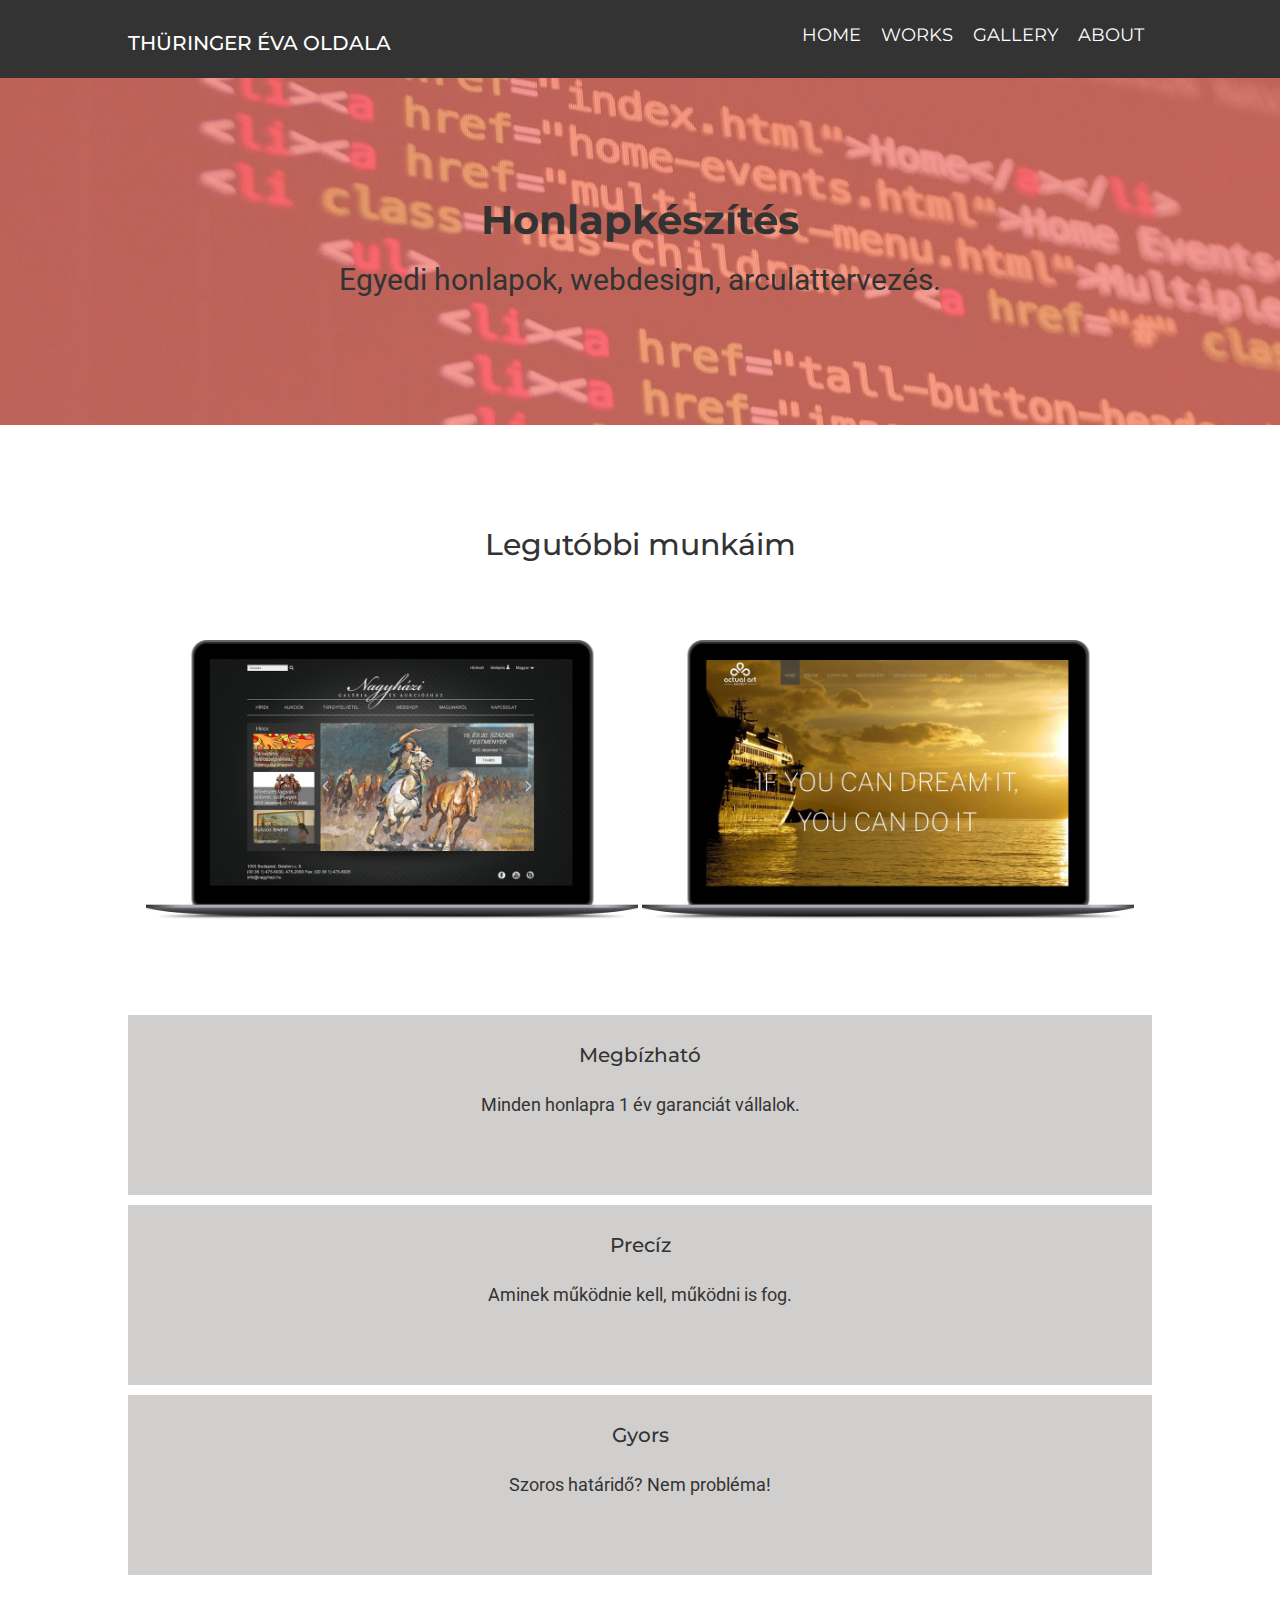
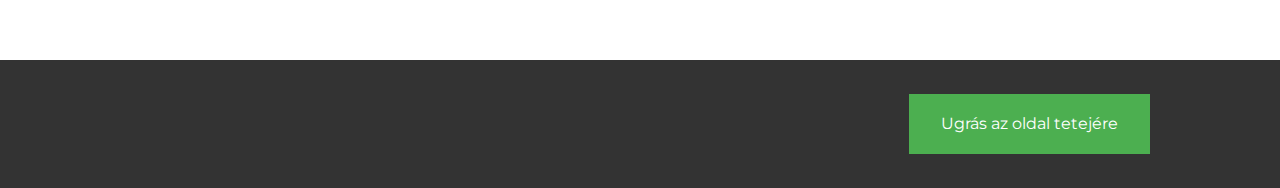
<file: index.html>
<!DOCTYPE html>
<html lang="en">

<head>
    <meta charset="UTF-8">
    <meta name="viewport" content="width=device-width, initial-scale=1.0">
    <link rel="stylesheet" href="/style.css">
    <title>Thüringer Éva</title>
</head>

<body>
    <header id="top">
        <div class="container">
            <div id="logo">
                <h3>Thüringer Éva oldala</h3>
            </div>
            <nav id="menu">
                <ul>
                    <li><a href="/index.html">Home</a></li>
                    <li><a href="/works.html">Works</a></li>
                    <li><a href="/gallery.html">Gallery</a></li>
                    <li><a href="/about.html">About</a></li>
                </ul>
            </nav>
        </div>
    </header>
    <main>
        <section id="intro">
            <div class="intro-text">
                <h1>Honlapkészítés</h1>
                <p>Egyedi honlapok, webdesign, arculattervezés.</p>
            </div>
        </section>
        <div class="wrapper">
        <section id="pictures">
            <h2>Legutóbbi munkáim</h2>
            <img src="/img/nagyhazi_notebook.png" alt="Nagyházi Galéria" style="width:48%">
            <img src="/img/notebook_actualart.png" alt="Actual Art Agency honlap" style="width:48%">
        </section>  
        <section id="strength">
            <div class="content">
                <h3>Megbízható</h3>
                <p>Minden honlapra 1 év garanciát vállalok.</p>
            </div>
            <div class="content">
                <h3>Precíz</h3>
                <p>Aminek működnie kell, működni is fog.</p>
            </div>
            <div class="content">
                <h3>Gyors</h3>
                <p>Szoros határidő? Nem probléma!</p>
            </div>
        </section>
    </div>
    </main>

    <footer>
        <div class="container">
            <a href="#top" class="button">
                    Ugrás az oldal tetejére
            </a>
        </div>
    </footer>
</body>

</html>
</file>
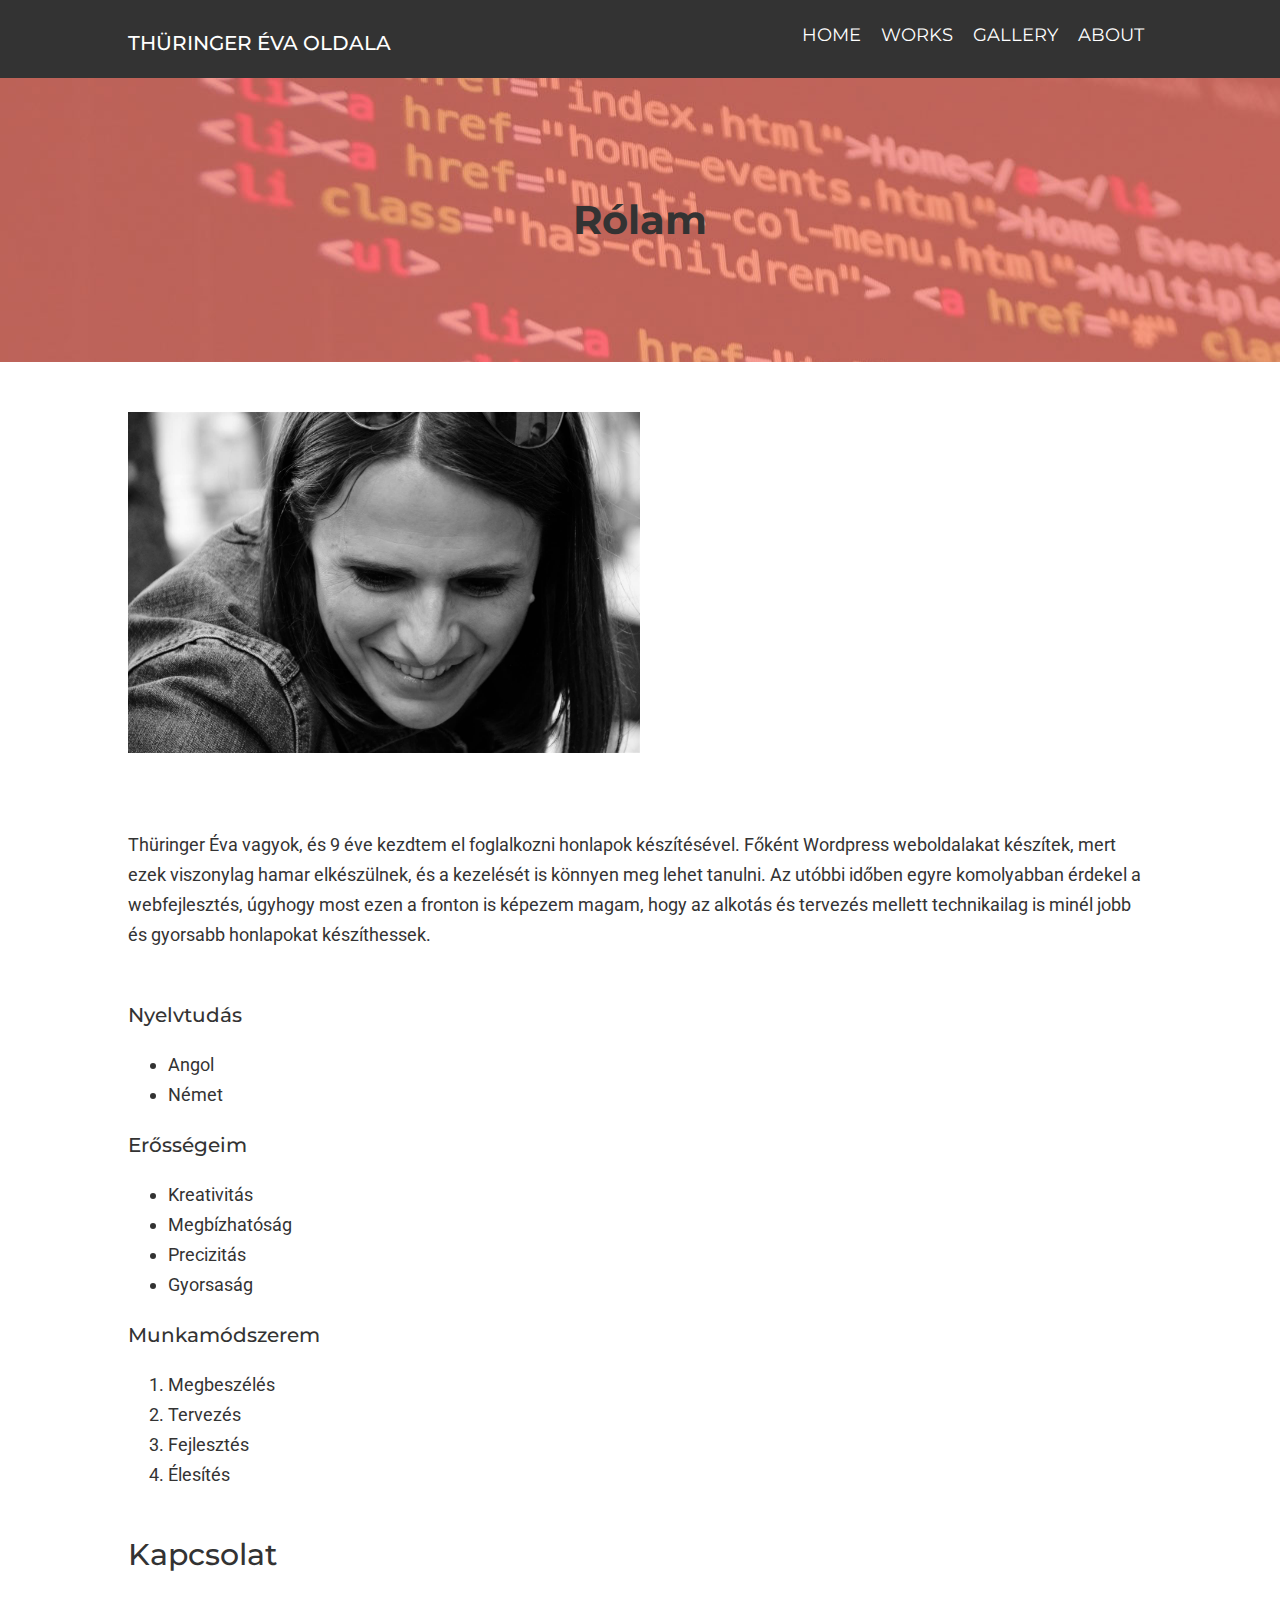
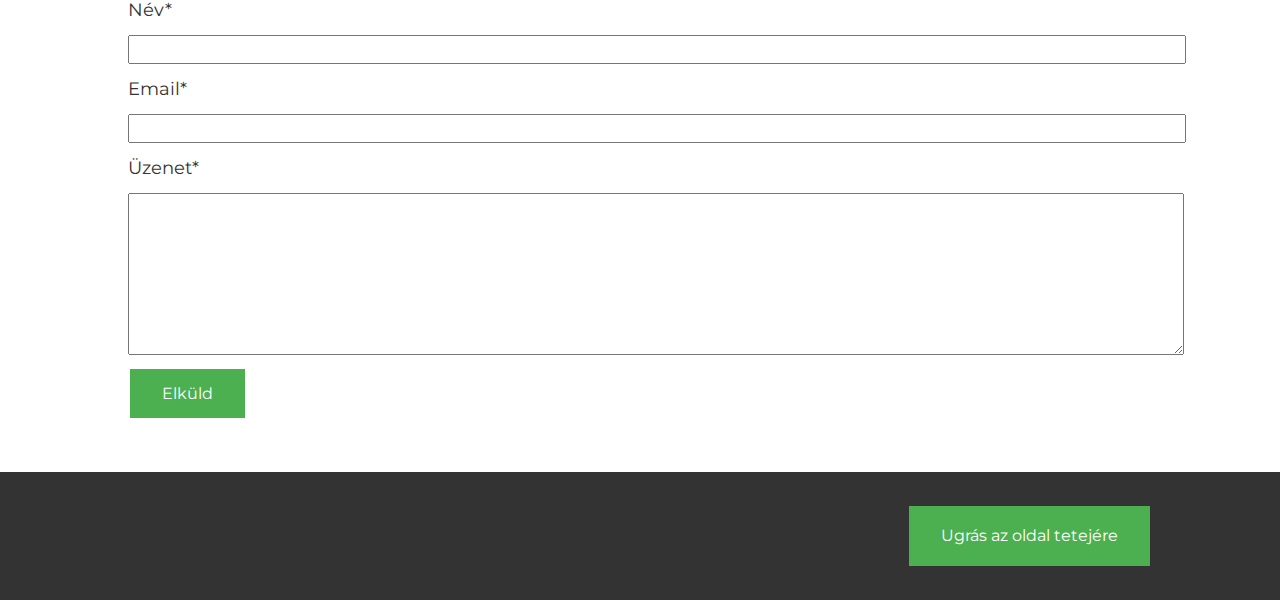
<file: about.html>
<!DOCTYPE html>
<html lang="en">

<head>
    <meta charset="UTF-8">
    <meta name="viewport" content="width=device-width, initial-scale=1.0">
    <link rel="stylesheet" href="/style.css">
    <title>Thüringer Éva</title>
</head>

<body>
    <header id="top">
        <div class="container">
            <div id="logo">
                <h3>Thüringer Éva oldala</h3>
            </div>
            <nav id="menu">
                <ul>
                    <li><a href="/index.html">Home</a></li>
                    <li><a href="/works.html">Works</a></li>
                    <li><a href="/gallery.html">Gallery</a></li>
                    <li><a href="/about.html">About</a></li>
                </ul>
            </nav>
        </div>
    </header>
    <main>
        <section id="intro">
            <div class="intro-text">
                <h1>Rólam</h1>
            </div>
        </section>
        <div class="wrapper">
        <section class="about">
            <img src="/img/ThuringerEva.jpg" alt="">
            <article>
                <p>Thüringer Éva vagyok, és 9 éve kezdtem el foglalkozni honlapok készítésével. Főként Wordpress
                    weboldalakat készítek, mert ezek viszonylag hamar elkészülnek, és a kezelését is
                    könnyen meg lehet tanulni. Az utóbbi időben egyre komolyabban érdekel a webfejlesztés, úgyhogy most
                    ezen a fronton is képezem magam, hogy az alkotás és tervezés mellett technikailag is minél jobb és
                    gyorsabb honlapokat készíthessek.
                </p>
            </article>
            <article class="list">
                <h3>Nyelvtudás</h3>
                <ul>
                    <li>Angol</li>
                    <li>Német</li>
                </ul>
            
                <h3>Erősségeim</h3>
                <ul>
                    <li>Kreativitás</li>
                    <li>Megbízhatóság</li>
                    <li>Precizitás</li>
                    <li>Gyorsaság</li>
                </ul>

                <h3>Munkamódszerem</h3>
                <ol>
                    <li>Megbeszélés</li>
                    <li>Tervezés</li>
                    <li>Fejlesztés</li>
                    <li>Élesítés</li>
                </ol>
            </article>
        </section>
        <section>
            <h2>Kapcsolat</h2>
            <form class="contact">
                <div class="contact-group">
                    <label>Név*</label>
                    <input id="name" name="name" type="text" min="5" minlength="5" required>
                </div>
                <div class="contact-group">
                    <label>Email*</label>
                    <input id="email" name="email" type="email" required>
                </div>
                <div class="contact-group">
                    <label>Üzenet*</label>
                    <textarea id="comment" name="comment" type="comment" min="20" minlength="20" required></textarea>
                </div>
                <div class="contact-group">
                    <button class="button">Elküld</button>
                </div>
            </form>
        </section>
    </div>
    </main>
    <footer>
        <div class="container">
            <a href="#top" class="button">
                    Ugrás az oldal tetejére
            </a>
        </div>
    </footer>
</body>

</html>
</file>
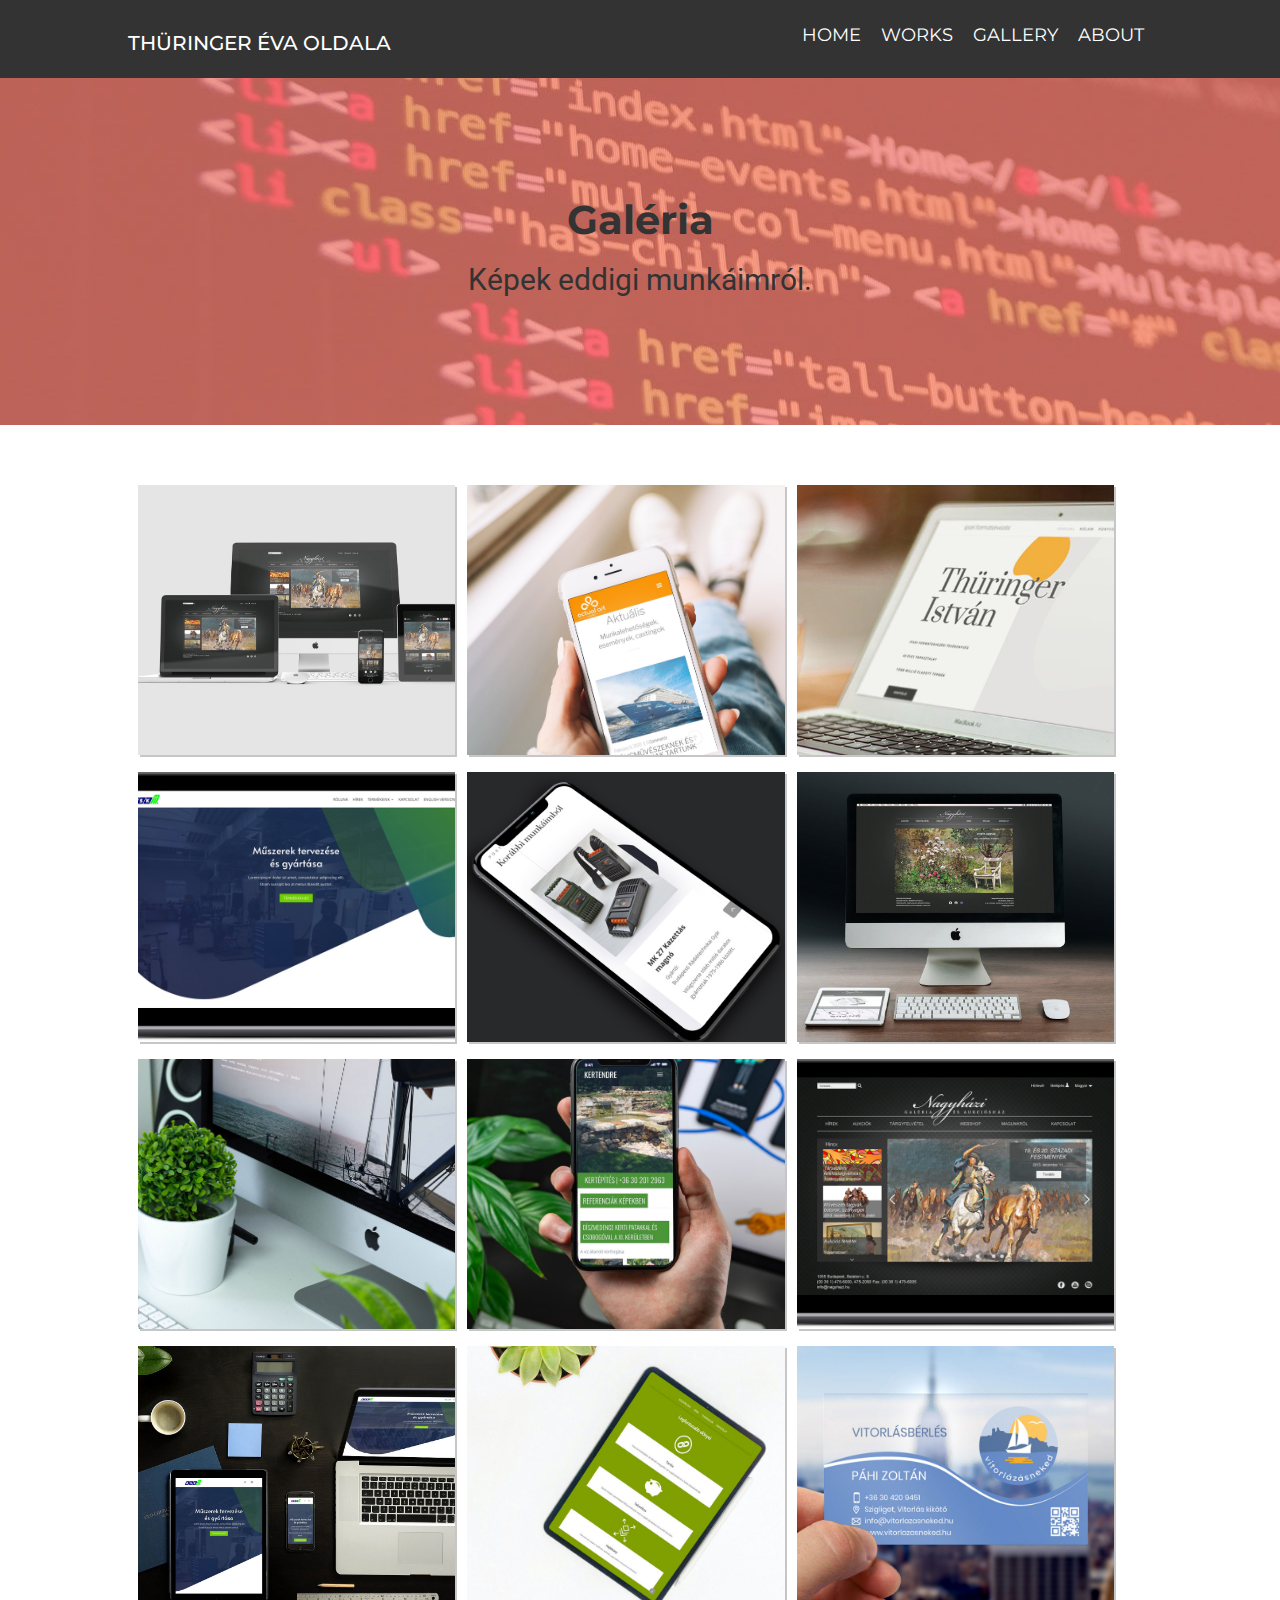
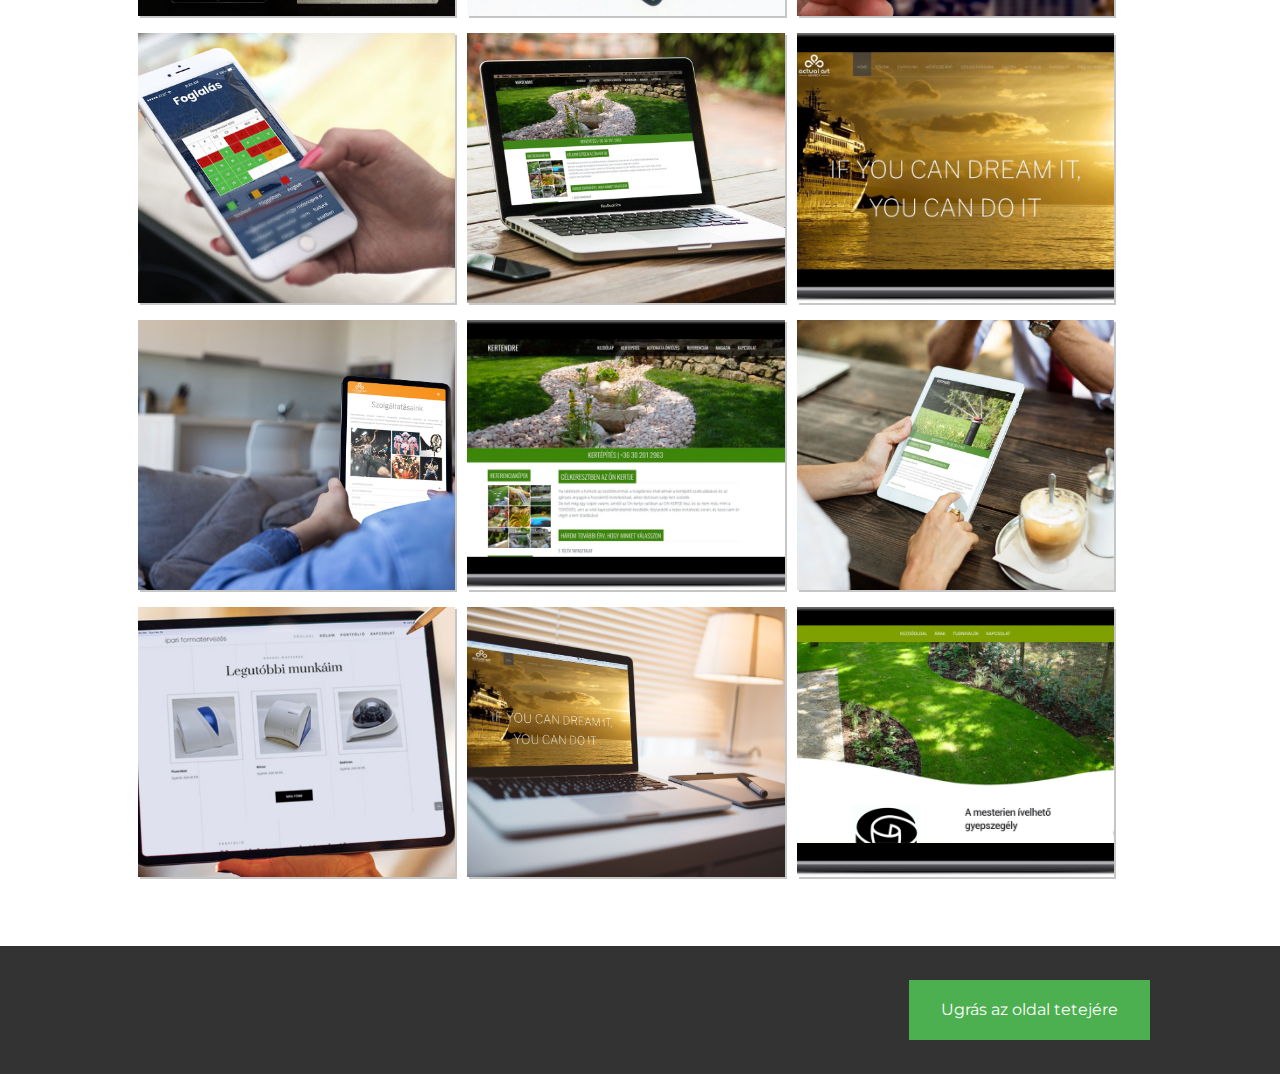
<file: gallery.html>
<!DOCTYPE html>
<html lang="en">
<head>
    <meta charset="UTF-8">
    <meta name="viewport" content="width=device-width, initial-scale=1.0">
    <link rel="stylesheet" href="/style.css">
    <title>Thüringer Éva</title>
</head>
<body>
    <header id="top">
        <div class="container">
            <div id="logo">
                <h3>Thüringer Éva oldala</h3>
            </div>
            <nav id="menu">
                <ul>
                    <li><a href="/index.html">Home</a></li>
                    <li><a href="/works.html">Works</a></li>
                    <li><a href="/gallery.html">Gallery</a></li>
                    <li><a href="/about.html">About</a></li>
                </ul>
            </nav>
        </div>
    </header>
    <main>
        <section id="intro">
            <div class="intro-text">
                <h1>Galéria</h1>
                <p>Képek eddigi munkáimról.</p>
            </div>
        </section>
        <div class="wrapper">
        <div class="row">
            <div class="column">
              <img src="/img/AppleDevices_nagyhazi.jpg" alt="" style="width:100%">
              <img src="/img/askm_notebook.png" alt="" style="width:100%">
              <img src="/img/bg_head.jpg" alt="" style="width:100%">
              <img src="/img/desk_askm_header.jpg" alt="" style="width:100%">
              <img src="/img/foglalas_iphone.jpg" alt="" style="width:100%">
              <img src="/img/ipad_actualart_big.jpg" alt="" style="width:100%">
              <img src="/img/ipad_ipariforma.jpg" alt="" style="width:100%">
            </div>
            <div class="column">
              <img src="/img/iphone_actualart.jpg" alt="" style="width:100%">
              <img src="/img/iPhone_ipariformatervezes.jpg" alt="" style="width:100%">
              <img src="/img/iphone_kertendre.jpg" alt="" style="width:100%">
              <img src="/img/ivmester_ipad.jpg" alt="" style="width:100%">
              <img src="/img/kertendre_macbook.jpg" alt="" style="width:100%">
              <img src="/img/kertendre_notebook.png" alt="" style="width:100%">
              <img src="/img/macbook_actualart.jpg" alt="" style="width:100%">
            </div>
            <div class="column">
                <img src="/img/macbook_ipariformatervezes.jpg" alt="Forest" style="width:100%">
                <img src="/img/nagyhazi_imac_ipad.jpg" alt="Forest" style="width:100%">
                <img src="/img/nagyhazi_notebook.png" alt="Forest" style="width:100%">
                <img src="/img/nevjegykartya_vitorlas.jpg" alt="Forest" style="width:100%">
                <img src="/img/notebook_actualart.png" alt="Forest" style="width:100%">
                <img src="/img/tablet_kertendre_big.jpg" alt="Forest" style="width:100%">
                <img src="/img/notebook_ivmester.png" alt="Forest" style="width:100%">
            </div>
          </div>
        </div>
    </main>
    <footer>
        <div class="container">
            <a href="#top" class="button">
                    Ugrás az oldal tetejére
            </a>
        </div>
    </footer>
</body>
</html>
</file>
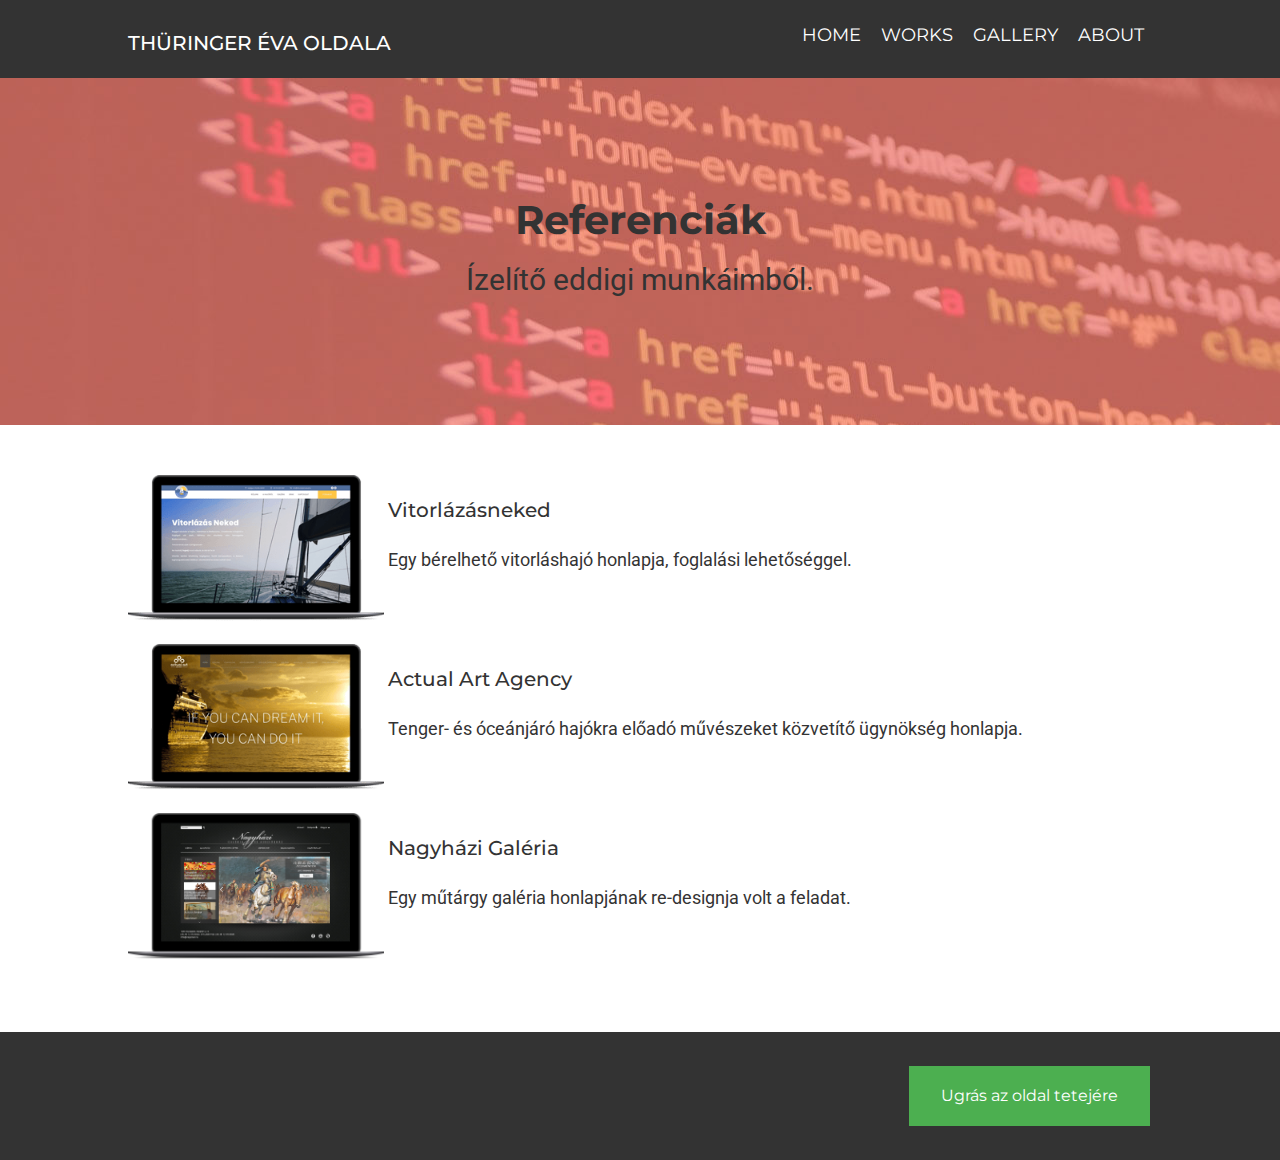
<file: works.html>
<!DOCTYPE html>
<html lang="en">

<head>
    <meta charset="UTF-8">
    <meta name="viewport" content="width=device-width, initial-scale=1.0">
    <link rel="stylesheet" href="/style.css">
    <title>Thüringer Éva</title>
</head>

<body>
    <header id="top">
        <div class="container">
            <div id="logo">
                <h3>Thüringer Éva oldala</h3>
            </div>
            <nav id="menu">
                <ul>
                    <li><a href="/index.html">Home</a></li>
                    <li><a href="/works.html">Works</a></li>
                    <li><a href="/gallery.html">Gallery</a></li>
                    <li><a href="/about.html">About</a></li>
                </ul>
            </nav>
        </div>
    </header>
    <main>
        <section id="intro">
            <div class="intro-text">
                <h1>Referenciák</h1>
                <p>Ízelítő eddigi munkáimból.</p>
            </div>
        </section>
        <div class="wrapper">
            <article class="work">
                <img class="image" src="/img/main_vitorlazasneked.png" alt="Vitorlázásneked">
                <div class="right">
                    <h3>Vitorlázásneked</h3>
                    <p>Egy bérelhető vitorláshajó honlapja, foglalási lehetőséggel.</p>
                </div>
            </article>
            <article class="work">
                <img class="image" src="/img/main_actual.png" alt="Actual Art Agency">
                <div class="right">
                    <h3>Actual Art Agency</h3>
                    <p>Tenger- és óceánjáró hajókra előadó művészeket közvetítő ügynökség honlapja.</p>
                </div>
            </article>
            <article class="work">
                <img class="image" src="/img/nagyhazi_notebook.png" alt="Nagyházi Galéria">
                <div class="right">
                    <h3>Nagyházi Galéria</h3>
                    <p>Egy műtárgy galéria honlapjának re-designja volt a feladat.</p>
                </div>
            </article>
        </div>
    </main>
    <footer>
        <div class="container">
            <a href="#top" class="button">
                Ugrás az oldal tetejére
            </a>
        </div>
    </footer>
</body>

</html>
</file>
<file: style.css>
@import url('https://fonts.googleapis.com/css2?family=Montserrat:wght@200;300;400;500;600;700;800&display=swap');
@import url('https://fonts.googleapis.com/css2?family=Roboto:wght@300;400;500;700&display=swap');

h1, h2, h3, h4, h5 {
    font-family: 'Montserrat', sans-serif;
    font-weight: 500;
    color: #333;
}

h1 {
    font-size: 40px;
    font-weight: 700;
  }
  
h2 {
    font-size: 30px;
  }

h3 {
    font-size: 20px;
  }

body {
    font-family: 'Roboto', sans-serif;
    margin: 0;
    padding: 0;
    color: #333;
    font-size: 18px;
    line-height: 30px;
}

.wrapper {
    margin: 50px auto;
    width: 80%;
}
#top {
    width: 100%;
    top: 0;
    left: 0;
    background-color: #333;
    color: #fff;
    display: block;
    margin: 0;
    text-transform: uppercase;
    }
    
.container {
    width: 80%;
    margin: auto;
    vertical-align: middle;
}

#logo h3 {
    color: #fff;
}

#logo {
        display: inline-block;
        margin-top: 8px;
    }
    
#menu {
        padding-top: 20px;
        float: right;
    }
    
#menu ul {
        list-style-type: none;
        margin: 0;
        padding: 0;
        overflow: hidden;
      }
      
#menu ul li {
    display: inline-block;
      }
      
#menu ul li a {
        
        padding: 8px;
        text-decoration: none;
        color: #fff;
        font-family: 'Montserrat', sans-serif;
      }

#menu ul li a:hover {
        color: lightsalmon;
        font-family: 'Montserrat', sans-serif;
      }

#menu ul li a:active {
        color: salmon;
        font-family: 'Montserrat', sans-serif;
      }

main {
    display: block;
}

.inner {
    margin: 100px auto;
    vertical-align: middle;
}

section {
    margin-bottom: 50px;
}

#intro {
    width: 100%;
    background-image: url(/img/bg_code.jpg);
    padding: 100px 0;
    text-align: center;
    top: 0;
}


.intro-text p {
    font-size: 30px;
}

#pictures h2 {
    margin-bottom: 80px;
}

.content {
    text-align: center;
    display: inline-block;
    width: 30%;
    box-sizing: border-box;
    background-color:#d0cfce;
    padding: 5px;
    height: 10em;
}

@media (max-width: 1312px) {
    .content{
      width: 100%;
      margin: 5px 0px;
    }
}

#strength, #pictures {
    text-align: center;
    margin: 80px auto;
    overflow: auto;
}

footer {
    background-color: #333;
    width: 100%;
}

footer .container {
    padding: 30px 0;
    text-align: right;
}

@media (max-width: 768px) {
    footer .container {
        text-align: center;
    }
}

.button {
    background-color: #4CAF50;
    border: none;
    color: white;
    padding: 15px 32px;
    text-align: center;
    text-decoration: none;
    display: inline-block;
    font-size: 16px;
    margin: 4px 2px;
    cursor: pointer;
    font-family: 'Montserrat', sans-serif;
}

.image {
    width: 25%;
}

.right {
    display: inline-block;
    vertical-align: top;
    margin-bottom: 5%;
}

@media (max-width: 1024px) {
    .image {
        width: 100%;
        margin-bottom: 50px;
    }

    .right {
        text-align: center;
        display: block;
    }

   
}

.work {
    overflow: auto;
}

.column {
    float: left;
    width: 31%;
    padding: 6px;
  }
  
  .column img {
    height: 30vh;
    object-fit: cover;
    box-shadow: 2px 2px #33333347;
    margin: 4px;
  }

  .row::after {
    content: "";
    clear: both;
    display: table;
  }
  
  @media (max-width: 768px) {
   .column {width: 100%;}

   .column img {
    height: 50vh;
    object-fit: cover;
  }
   }

   @media (max-width: 425px) {
 
    .column img {
     height: 30vh;
     object-fit: cover;
   }
    }
  
.about img {
    width: 50%;
    margin-bottom: 50px;
}

.contact label {
    font-family: 'Montserrat', sans-serif;
}

.contact input {
    display: block;
    margin: 10px 0;
    padding: 5px 15px;
    width: 100%;
}

.contact textarea {
    display: block;
    margin: 10px 0;
    padding: 5px 15px;
    width: 100%;
    height: 150px;
}

.list {
    margin-top: 50px;
}
</file>
